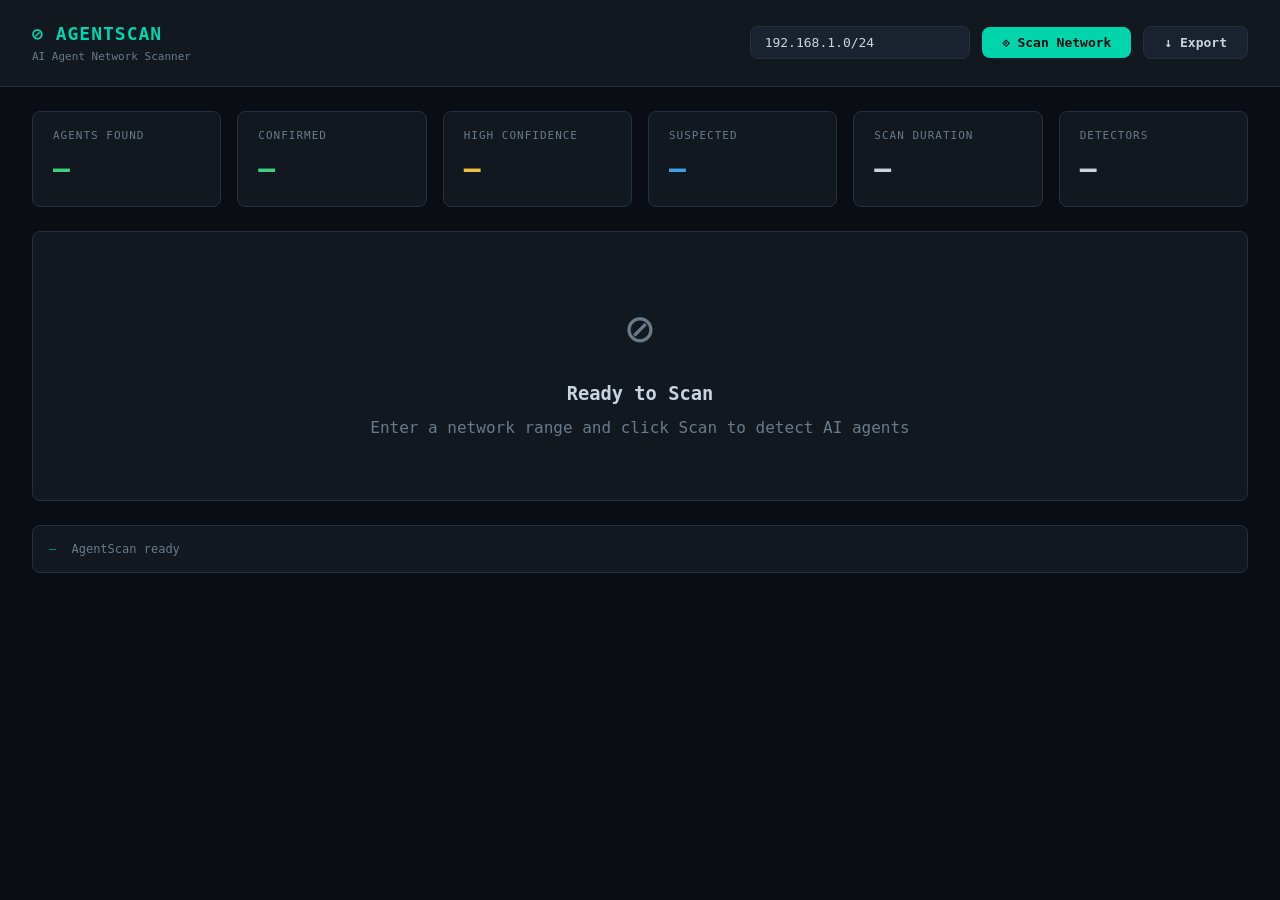
<file: index.html>
<!DOCTYPE html>
<html lang="en">
<head>
<meta charset="UTF-8">
<meta name="viewport" content="width=device-width, initial-scale=1.0">
<title>AgentScan Dashboard</title>
<style>
  :root {
    --bg: #0a0e14;
    --surface: #111820;
    --surface2: #1a2230;
    --border: #243040;
    --text: #c8d4e0;
    --text-dim: #6a7a8a;
    --accent: #00d4aa;
    --accent-dim: #00a080;
    --red: #f04060;
    --yellow: #f0c040;
    --blue: #40a0f0;
    --purple: #a080f0;
    --green: #40d080;
    --radius: 8px;
  }

  * { margin: 0; padding: 0; box-sizing: border-box; }

  body {
    font-family: 'SF Mono', 'JetBrains Mono', 'Fira Code', monospace;
    background: var(--bg);
    color: var(--text);
    line-height: 1.5;
    min-height: 100vh;
  }

  .header {
    padding: 20px 32px;
    border-bottom: 1px solid var(--border);
    display: flex;
    align-items: center;
    justify-content: space-between;
    background: var(--surface);
  }

  .header h1 {
    font-size: 18px;
    font-weight: 600;
    color: var(--accent);
    letter-spacing: 1px;
  }

  .header .subtitle {
    font-size: 11px;
    color: var(--text-dim);
    margin-top: 2px;
  }

  .controls {
    display: flex;
    gap: 12px;
    align-items: center;
  }

  input[type="text"] {
    background: var(--surface2);
    border: 1px solid var(--border);
    color: var(--text);
    padding: 8px 14px;
    border-radius: var(--radius);
    font-family: inherit;
    font-size: 13px;
    width: 220px;
    outline: none;
    transition: border-color 0.2s;
  }

  input[type="text"]:focus { border-color: var(--accent); }

  button {
    background: var(--accent);
    color: var(--bg);
    border: none;
    padding: 8px 20px;
    border-radius: var(--radius);
    font-family: inherit;
    font-size: 13px;
    font-weight: 600;
    cursor: pointer;
    transition: opacity 0.2s;
  }

  button:hover { opacity: 0.85; }
  button:disabled { opacity: 0.4; cursor: not-allowed; }

  button.secondary {
    background: var(--surface2);
    color: var(--text);
    border: 1px solid var(--border);
  }

  .main { padding: 24px 32px; }

  .stats-row {
    display: grid;
    grid-template-columns: repeat(auto-fit, minmax(160px, 1fr));
    gap: 16px;
    margin-bottom: 24px;
  }

  .stat-card {
    background: var(--surface);
    border: 1px solid var(--border);
    border-radius: var(--radius);
    padding: 16px 20px;
  }

  .stat-card .label { font-size: 11px; color: var(--text-dim); text-transform: uppercase; letter-spacing: 1px; }
  .stat-card .value { font-size: 28px; font-weight: 700; margin-top: 4px; }
  .stat-card .value.green { color: var(--green); }
  .stat-card .value.yellow { color: var(--yellow); }
  .stat-card .value.blue { color: var(--blue); }
  .stat-card .value.red { color: var(--red); }

  .agents-table {
    background: var(--surface);
    border: 1px solid var(--border);
    border-radius: var(--radius);
    overflow: hidden;
  }

  .agents-table table {
    width: 100%;
    border-collapse: collapse;
  }

  .agents-table th {
    text-align: left;
    padding: 12px 16px;
    font-size: 11px;
    text-transform: uppercase;
    letter-spacing: 1px;
    color: var(--text-dim);
    background: var(--surface2);
    border-bottom: 1px solid var(--border);
  }

  .agents-table td {
    padding: 12px 16px;
    font-size: 13px;
    border-bottom: 1px solid var(--border);
    vertical-align: top;
  }

  .agents-table tr:last-child td { border-bottom: none; }
  .agents-table tr:hover td { background: rgba(0, 212, 170, 0.03); }

  .badge {
    display: inline-block;
    padding: 2px 8px;
    border-radius: 4px;
    font-size: 11px;
    font-weight: 600;
    text-transform: uppercase;
    letter-spacing: 0.5px;
  }

  .badge.confirmed { background: rgba(64, 208, 128, 0.15); color: var(--green); }
  .badge.high { background: rgba(240, 192, 64, 0.15); color: var(--yellow); }
  .badge.medium { background: rgba(64, 160, 240, 0.15); color: var(--blue); }
  .badge.low { background: rgba(106, 122, 138, 0.15); color: var(--text-dim); }

  .badge.verified { background: rgba(64, 208, 128, 0.15); color: var(--green); }
  .badge.detected { background: rgba(240, 192, 64, 0.15); color: var(--yellow); }
  .badge.suspected { background: rgba(64, 160, 240, 0.15); color: var(--blue); }

  .progress-bar {
    width: 80px;
    height: 6px;
    background: var(--surface2);
    border-radius: 3px;
    overflow: hidden;
    display: inline-block;
    vertical-align: middle;
    margin-right: 8px;
  }

  .progress-bar .fill {
    height: 100%;
    border-radius: 3px;
    transition: width 0.3s;
  }

  .signal-list {
    list-style: none;
    margin-top: 8px;
    font-size: 12px;
  }

  .signal-list li {
    padding: 4px 0;
    color: var(--text-dim);
  }

  .signal-list li::before {
    content: "●";
    margin-right: 6px;
    color: var(--accent-dim);
  }

  .log-panel {
    background: var(--surface);
    border: 1px solid var(--border);
    border-radius: var(--radius);
    margin-top: 24px;
    max-height: 200px;
    overflow-y: auto;
    padding: 12px 16px;
    font-size: 12px;
    color: var(--text-dim);
  }

  .log-panel .log-entry { padding: 2px 0; }
  .log-panel .log-entry .ts { color: var(--accent-dim); margin-right: 8px; }

  .empty-state {
    text-align: center;
    padding: 60px 20px;
    color: var(--text-dim);
  }

  .empty-state .icon { font-size: 48px; margin-bottom: 16px; }
  .empty-state h3 { color: var(--text); margin-bottom: 8px; }

  .spinner {
    display: inline-block;
    width: 16px;
    height: 16px;
    border: 2px solid var(--border);
    border-top-color: var(--accent);
    border-radius: 50%;
    animation: spin 0.8s linear infinite;
    margin-right: 8px;
    vertical-align: middle;
  }

  @keyframes spin { to { transform: rotate(360deg); } }

  .expandable { cursor: pointer; }
  .expandable:hover { color: var(--accent); }
  .detail-row { display: none; }
  .detail-row.open { display: table-row; }
  .detail-content { padding: 16px; background: var(--surface2); }
</style>
</head>
<body>

<div class="header">
  <div>
    <h1>⊘ AGENTSCAN</h1>
    <div class="subtitle">AI Agent Network Scanner</div>
  </div>
  <div class="controls">
    <input type="text" id="networkInput" placeholder="192.168.1.0/24" value="192.168.1.0/24">
    <button id="scanBtn" onclick="startScan()">⟐ Scan Network</button>
    <button class="secondary" onclick="exportJSON()">↓ Export</button>
  </div>
</div>

<div class="main">
  <div class="stats-row">
    <div class="stat-card">
      <div class="label">Agents Found</div>
      <div class="value green" id="statTotal">—</div>
    </div>
    <div class="stat-card">
      <div class="label">Confirmed</div>
      <div class="value green" id="statConfirmed">—</div>
    </div>
    <div class="stat-card">
      <div class="label">High Confidence</div>
      <div class="value yellow" id="statHigh">—</div>
    </div>
    <div class="stat-card">
      <div class="label">Suspected</div>
      <div class="value blue" id="statSuspected">—</div>
    </div>
    <div class="stat-card">
      <div class="label">Scan Duration</div>
      <div class="value" id="statDuration">—</div>
    </div>
    <div class="stat-card">
      <div class="label">Detectors</div>
      <div class="value" id="statDetectors">—</div>
    </div>
  </div>

  <div class="agents-table" id="agentsTable">
    <div class="empty-state" id="emptyState">
      <div class="icon">⊘</div>
      <h3>Ready to Scan</h3>
      <p>Enter a network range and click Scan to detect AI agents</p>
    </div>
  </div>

  <div class="log-panel" id="logPanel">
    <div class="log-entry"><span class="ts">—</span> AgentScan ready</div>
  </div>
</div>

<script>
let lastResult = null;
let scanning = false;

function log(msg) {
  const panel = document.getElementById('logPanel');
  const ts = new Date().toLocaleTimeString();
  const entry = document.createElement('div');
  entry.className = 'log-entry';
  entry.innerHTML = `<span class="ts">${ts}</span> ${msg}`;
  panel.appendChild(entry);
  panel.scrollTop = panel.scrollHeight;
}

function confColor(score) {
  if (score >= 0.9) return '#40d080';
  if (score >= 0.6) return '#f0c040';
  if (score >= 0.3) return '#40a0f0';
  return '#6a7a8a';
}

function updateStats(summary) {
  const bc = summary.by_confidence || {};
  document.getElementById('statTotal').textContent = summary.total_agents || 0;
  document.getElementById('statConfirmed').textContent = bc.confirmed || 0;
  document.getElementById('statHigh').textContent = bc.high || 0;
  document.getElementById('statSuspected').textContent = (bc.medium || 0) + (bc.low || 0);
  document.getElementById('statDuration').textContent =
    summary.duration_seconds ? summary.duration_seconds.toFixed(1) + 's' : '—';
  document.getElementById('statDetectors').textContent =
    summary.detectors_run ? summary.detectors_run.length : '—';
}

function renderAgents(agents) {
  const container = document.getElementById('agentsTable');

  if (!agents || agents.length === 0) {
    container.innerHTML = `<div class="empty-state">
      <div class="icon">✓</div>
      <h3>Scan Complete</h3>
      <p>No AI agents detected on this network</p>
    </div>`;
    return;
  }

  let html = `<table>
    <thead><tr>
      <th>Host</th><th>Port</th><th>Type</th><th>Framework</th>
      <th>Confidence</th><th>Signals</th><th>Status</th>
    </tr></thead><tbody>`;

  agents.forEach((agent, idx) => {
    const score = agent.confidence_score || 0;
    const level = agent.confidence_level || 'low';
    const color = confColor(score);
    const pct = Math.round(score * 100);

    html += `<tr class="expandable" onclick="toggleDetail(${idx})">
      <td><strong>${agent.ip_address || agent.host}</strong></td>
      <td>${agent.port || '—'}</td>
      <td>${agent.agent_type || 'unknown'}</td>
      <td>${agent.framework || 'unknown'}</td>
      <td>
        <div class="progress-bar"><div class="fill" style="width:${pct}%;background:${color}"></div></div>
        ${pct}% <span class="badge ${level}">${level}</span>
      </td>
      <td>${agent.signal_count || 0}</td>
      <td><span class="badge ${agent.status}">${agent.status}</span></td>
    </tr>
    <tr class="detail-row" id="detail-${idx}">
      <td colspan="7"><div class="detail-content">
        <ul class="signal-list">
          ${(agent.signals || []).slice(0, 8).map(s =>
            `<li><strong>[${s.detector}]</strong> ${s.description}</li>`
          ).join('')}
          ${(agent.signals || []).length > 8 ? `<li>... and ${agent.signals.length - 8} more</li>` : ''}
        </ul>
        ${agent.agentpin_identity ? `<div style="margin-top:8px;color:var(--green)">
          ⚿ AgentPin: ${agent.agentpin_identity.agent_id} (${agent.agentpin_identity.issuer})</div>` : ''}
        ${agent.mcp_capabilities ? `<div style="margin-top:4px;color:var(--purple)">
          ⚡ MCP Server: ${JSON.stringify(agent.mcp_capabilities.server_info || {})}</div>` : ''}
      </div></td>
    </tr>`;
  });

  html += '</tbody></table>';
  container.innerHTML = html;
}

function toggleDetail(idx) {
  const row = document.getElementById(`detail-${idx}`);
  if (row) row.classList.toggle('open');
}

async function startScan() {
  if (scanning) return;
  scanning = true;

  const btn = document.getElementById('scanBtn');
  btn.disabled = true;
  btn.innerHTML = '<span class="spinner"></span> Scanning...';

  const network = document.getElementById('networkInput').value || '192.168.1.0/24';
  log(`Starting scan of ${network}...`);

  // Reset stats
  ['statTotal','statConfirmed','statHigh','statSuspected','statDuration'].forEach(
    id => document.getElementById(id).textContent = '...'
  );

  document.getElementById('agentsTable').innerHTML = `<div class="empty-state">
    <div class="spinner" style="width:32px;height:32px;border-width:3px"></div>
    <h3 style="margin-top:16px">Scanning Network</h3>
    <p>Running detection modules against ${network}</p>
  </div>`;

  try {
    // Try SSE streaming first
    const evtSource = new EventSource(`/api/scan/stream?network=${encodeURIComponent(network)}`);
    const agents = [];

    evtSource.onmessage = (event) => {
      const data = JSON.parse(event.data);

      if (data.event === 'agent_detected') {
        agents.push(data.agent);
        renderAgents(agents);
        log(`Detected: ${data.agent.ip_address} (${data.agent.agent_type})`);
      }

      if (data.event === 'scan_completed') {
        evtSource.close();
        lastResult = { agents, summary: data.summary };
        updateStats(data.summary);
        log(`Scan complete: ${agents.length} agents found`);
        scanning = false;
        btn.disabled = false;
        btn.innerHTML = '⟐ Scan Network';
      }

      if (data.event === 'scan_error') {
        evtSource.close();
        log(`Error: ${data.error}`);
        scanning = false;
        btn.disabled = false;
        btn.innerHTML = '⟐ Scan Network';
      }
    };

    evtSource.onerror = async () => {
      evtSource.close();
      // Fallback to REST API
      log('SSE unavailable, using REST API...');
      try {
        const resp = await fetch(`/api/scan?network=${encodeURIComponent(network)}`, { method: 'POST' });
        const data = await resp.json();
        log(`Scan started: ${data.scan_id}`);

        // Poll for results
        const poll = setInterval(async () => {
          const statusResp = await fetch('/api/scan/status');
          const status = await statusResp.json();

          if (status.status === 'completed') {
            clearInterval(poll);
            lastResult = status;
            updateStats(status.summary || {});
            renderAgents(status.agents || []);
            log('Scan complete');
            scanning = false;
            btn.disabled = false;
            btn.innerHTML = '⟐ Scan Network';
          }
        }, 2000);
      } catch (e) {
        log(`Error: ${e.message}`);
        scanning = false;
        btn.disabled = false;
        btn.innerHTML = '⟐ Scan Network';
      }
    };

  } catch (e) {
    log(`Error: ${e.message}`);
    scanning = false;
    btn.disabled = false;
    btn.innerHTML = '⟐ Scan Network';
  }
}

function exportJSON() {
  if (!lastResult) { log('No results to export'); return; }
  const blob = new Blob([JSON.stringify(lastResult, null, 2)], { type: 'application/json' });
  const url = URL.createObjectURL(blob);
  const a = document.createElement('a');
  a.href = url;
  a.download = `agentscan-${new Date().toISOString().slice(0, 10)}.json`;
  a.click();
  URL.revokeObjectURL(url);
  log('Results exported');
}
</script>
</body>
</html>
</file>
